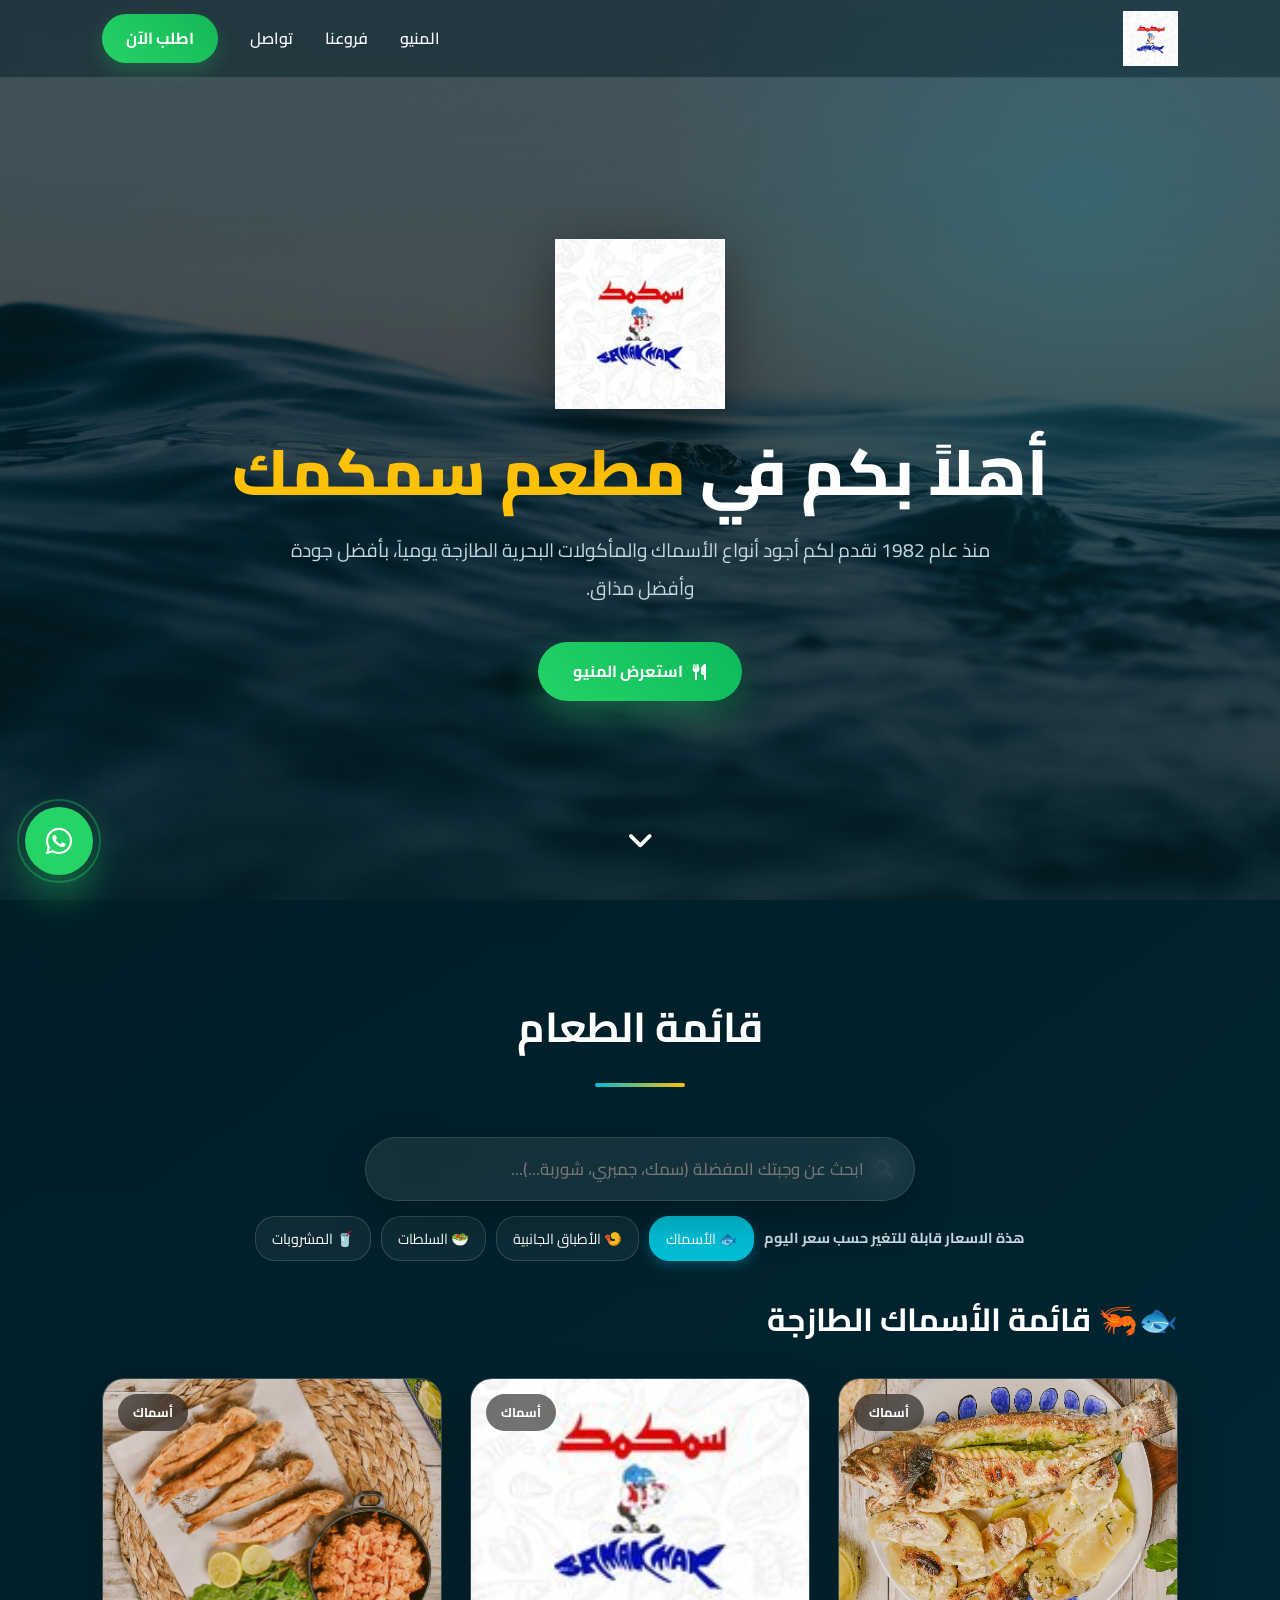
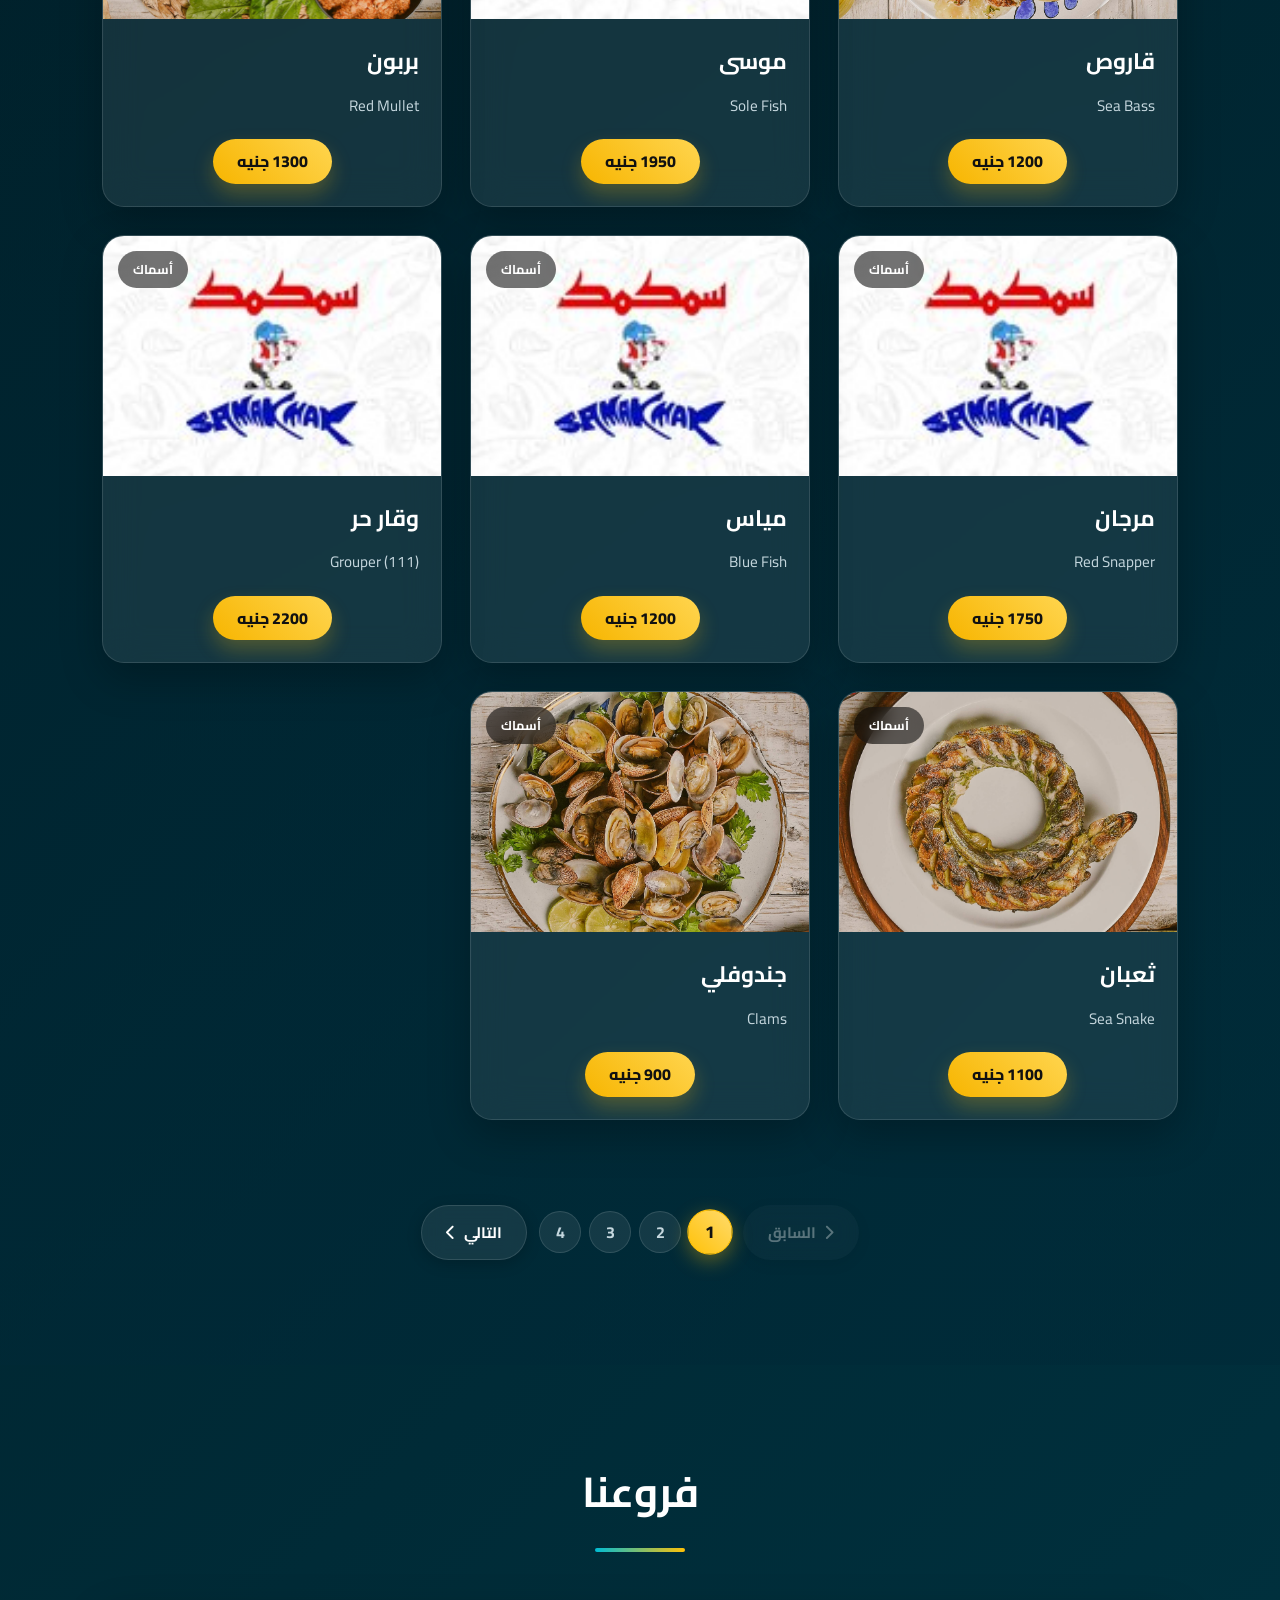
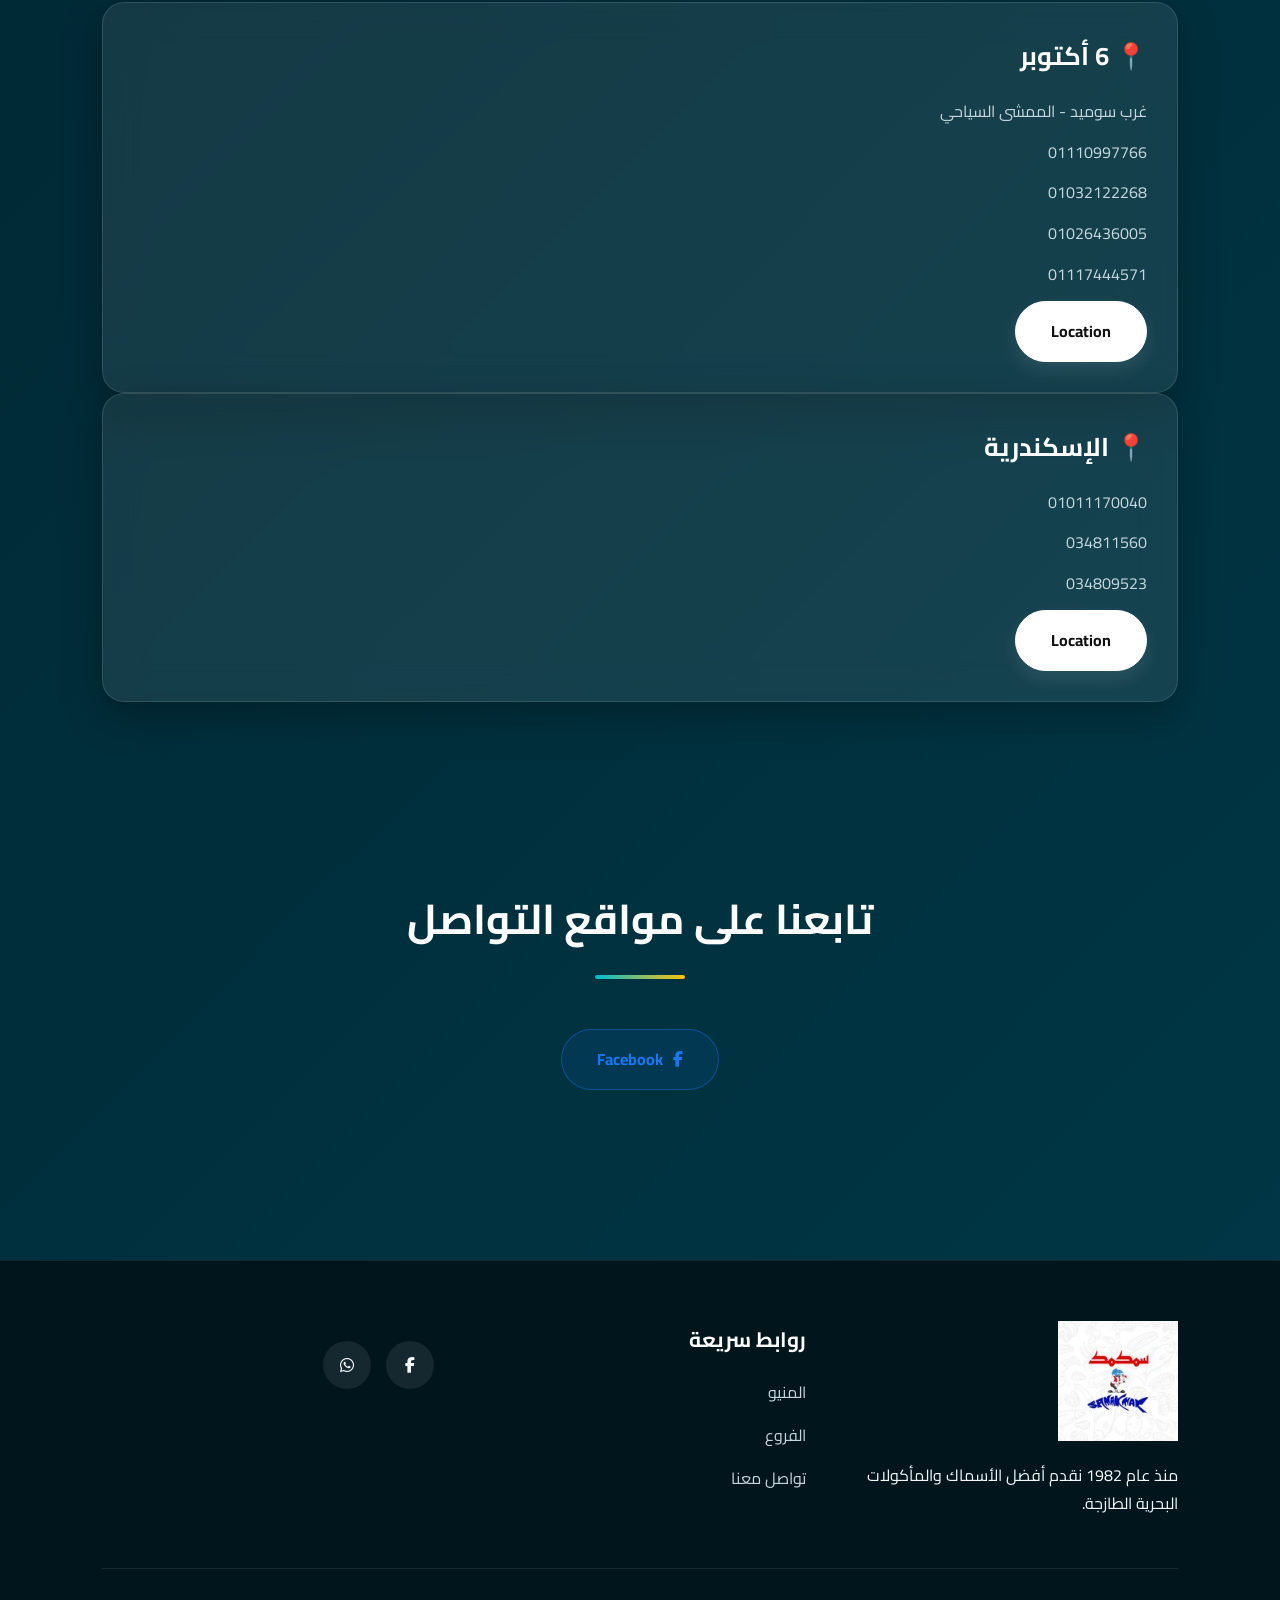
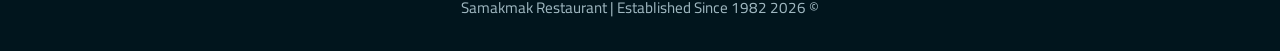
<file: index.html>
<!DOCTYPE html>
<html lang="ar" dir="rtl">
<head>
    <meta charset="UTF-8">
    <meta name="viewport" content="width=device-width, initial-scale=1.0">
    <title>مطعم سمكمك للمأكولات البحرية</title>

    <!-- Google Fonts & Font Awesome -->
    <link rel="preconnect" href="https://fonts.googleapis.com">
    <link rel="preconnect" href="https://fonts.gstatic.com" crossorigin>
    <link href="https://fonts.googleapis.com/css2?family=Cairo:wght@300;400;700&display=swap" rel="stylesheet">
    <link rel="stylesheet" href="https://cdnjs.cloudflare.com/ajax/libs/font-awesome/6.7.2/css/all.min.css">
    
    <!-- CSS Style Sheet (محدث مع تجاوز الكاش) -->
    <link rel="stylesheet" href="style.css?v=2.5">
</head>
<body>

    <!-- Header / Navbar -->
    <nav>
        <a href="#">
            <img src="images/logo.png" class="logo" alt="Samakmak Logo">
        </a>

        <div class="links">
            <a href="#menu">المنيو</a>
            <a href="#branches">فروعنا</a>
            <a href="#contact">تواصل</a>
            <a href="https://wa.me/201110997766" class="nav-btn">اطلب الآن</a>
        </div>

        <button class="menu-toggle" id="mobile-menu" aria-label="Toggle Menu">
            <span></span>
            <span></span>
            <span></span>
        </button>
    </nav>

    <!-- Hero Section -->
    <header>
        <div class="overlay"></div>

        <div class="hero">
            <img src="images/logo.png" alt="سمكمك">
            <h1>
                أهلاً بكم في
                <span>مطعم سمكمك</span>
            </h1>
            <p>
                منذ عام 1982 نقدم لكم أجود أنواع الأسماك والمأكولات البحرية الطازجة يومياً، 
                بأفضل جودة وأفضل مذاق.
            </p>

            <div class="hero-buttons">
                <a href="#menu" class="btn">
                    <i class="fa-solid fa-utensils"></i>
                    استعرض المنيو
                </a>
               <!--<a href="https://wa.me/201110997766" class="btn-outline" target="_blank">
                    <i class="fab fa-whatsapp"></i>
                    اطلب الآن
                </a> -->
            </div>
        </div>

        <div class="scroll-down">
            <i class="fa-solid fa-angle-down"></i>
        </div>
    </header>

    <!-- Menu Section -->
    <section id="menu">
        <div class="container">
            <h2 class="title">قائمة الطعام</h2>
            
            <!-- شريط البحث -->
            <div class="search-box">
                <i class="fa-solid fa-magnifying-glass search-icon"></i>
                <input type="text" id="searchInput" placeholder="ابحث عن وجبتك المفضلة (سمك، جمبري، شوربة...)...">
            </div>

            <!-- اختصارات سريعة أسفل مربع البحث -->
            <div class="quick-tags">
                <span class="tag-title">هذة الاسعار قابلة للتغير حسب سعر اليوم</span>
                <button class="filter active" data-filter="fish">🐟 الأسماك</button>
                <button class="filter" data-filter="side">🍤 الأطباق الجانبية</button>
                <button class="filter" data-filter="salads">🥗 السلطات</button>
                <button class="filter" data-filter="drinks">🥤 المشروبات</button>
            </div>

            <!-- حاوية عرض كروت المنيو -->
            <div id="menuContainer"></div>

            <!-- أزرار التحكم في الصفحات (Pagination) -->
            <div class="pagination-wrapper" id="paginationWrapper"></div>

        </div>
    </section>

    <!-- Branches Section -->
    <section id="branches">
        <div class="container">
            <h2 class="title">فروعنا</h2>

            <div class="branch">
                <h3>📍 6 أكتوبر</h3>
                <p>غرب سوميد - الممشى السياحي</p>
                <p>01110997766</p>
                <p>01032122268</p>
                <p>01026436005</p>
                <p>01117444571</p>
                <a href="https://maps.app.goo.gl/4fxdEMnoD3RSEVWLA" class="btn loc-btn" target="_blank">Location</a>
            </div>

            <div class="branch">
                <h3>📍 الإسكندرية</h3>
                <p>01011170040</p>
                <p>034811560</p>
                <p>034809523</p>
                <a href="https://maps.app.goo.gl/W3SB6WnKVE9eEMks8" class="btn loc-btn" target="_blank">Location</a>
            </div>
        </div>
    </section>

    <!-- Contact Section -->
    <section id="contact">
        <div class="container">
            <h2 class="title">تابعنا على مواقع التواصل</h2>
            <div style="text-align:center;">
                <a href="https://www.facebook.com/share/1JwjiqyzAq/" class="btn" target="_blank">
                    <i class="fab fa-facebook-f"></i> Facebook
                </a>
            </div>
        </div>
    </section>

    <!-- WhatsApp Floating Button -->
    <a href="https://wa.me/201110997766" class="whatsapp" target="_blank" aria-label="Chat on WhatsApp">
        <i class="fab fa-whatsapp"></i>
    </a>

    <!-- Footer -->
    <footer>
        <div class="footer-grid">
            <div>
                <img src="images/logo.png" class="footer-logo" alt="logo">
                <p>منذ عام 1982 نقدم أفضل الأسماك والمأكولات البحرية الطازجة.</p>
            </div>

            <div>
                <h3 class="footer-title">روابط سريعة</h3>
                <div class="footer-links">
                    <a href="#menu">المنيو</a>
                    <a href="#branches">الفروع</a>
                    <a href="#contact">تواصل معنا</a>
                </div>
            </div>
                <div class="footer-social">
                    <a href="https://www.facebook.com/share/1JwjiqyzAq/" target="_blank"><i class="fab fa-facebook-f"></i></a>
                    <a href="https://wa.me/201110997766" target="_blank"><i class="fab fa-whatsapp"></i></a>
                </div>
            </div>
        </div>

        <div class="copyright">
            © 2026 Samakmak Restaurant | Established Since 1982
        </div>
    </footer>

    <!-- Main JavaScript File (محدث مع تجاوز الكاش) -->
    <script src="script.js?v=2.5"></script>
</body>
</html>
</file>
<file: style.css>
/* ==========================================================================
   SAMAKMAK MENU - Modern CSS v2.2 (Full Complete & Responsive Optimized)
   ========================================================================== */

/* 1. GOOGLE FONTS
========================================= */
@import url('https://fonts.googleapis.com/css2?family=Cairo:wght@200;300;400;500;600;700;800&display=swap');

/* 2. VARIABLES (CUSTOM PROPERTIES)
========================================= */
:root {
    --primary: #00bcd4;
    --primary-dark: #0097a7;
    --secondary: #25D366;
    --gold: #ffc107;
    --bg: #001a22;
    --bg2: #003847;
    --glass: rgba(255, 255, 255, .08);
    --glass-hover: rgba(255, 255, 255, .14);
    --border: rgba(255, 255, 255, .12);
    --white: #ffffff;
    --text: #f3f8fb;
    --muted: #c5d7de;
    --shadow: 0 15px 40px rgba(0,0,0,.25);
    --radius: 18px;
    --transition: .35s ease;
}

/* 3. BASE RESET & SCROLLBAR
========================================= */
* {
    margin: 0;
    padding: 0;
    box-sizing: border-box;
}

html {
    scroll-behavior: smooth;
}

body {
    font-family: 'Cairo', sans-serif;
    background: linear-gradient(135deg, var(--bg), var(--bg2));
    color: var(--text);
    overflow-x: hidden;
    line-height: 1.8;
}

/* Scrollbar Customization */
::-webkit-scrollbar {
    width: 10px;
}
::-webkit-scrollbar-track {
    background: #02151b;
}
::-webkit-scrollbar-thumb {
    background: var(--primary);
    border-radius: 20px;
}
::-webkit-scrollbar-thumb:hover {
    background: #17d5ee;
}

/* 4. GLOBAL ELEMENTS & UTILITIES
========================================= */
img {
    max-width: 100%;
    display: block;
}

a {
    color: inherit;
    text-decoration: none;
}

ul {
    list-style: none;
}

section {
    padding: 90px 8%;
    position: relative;
}

.container {
    width: 100%;
    max-width: 1400px;
    margin: auto;
}

/* Section Title global design */
.title {
    text-align: center;
    font-size: 2.6rem;
    font-weight: 700;
    margin-bottom: 50px;
    color: #fff;
    position: relative;
    opacity: 0;
    transform: translateY(40px);
    transition: 1s;
}
.title.show {
    opacity: 1;
    transform: translateY(0);
}
.title::after {
    content: "";
    width: 90px;
    height: 4px;
    background: linear-gradient(90deg, var(--primary), var(--gold));
    display: block;
    margin: 18px auto 0;
    border-radius: 50px;
}

.reveal {
    opacity: 0;
    transform: translateY(40px);
    transition: 0.8s cubic-bezier(0.4, 0, 0.2, 1);
}
.reveal.show {
    opacity: 1;
    transform: translateY(0);
}

/* 5. NAVIGATION BAR
========================================= */
nav {
    position: fixed;
    top: 0;
    right: 0; 
    left: 0;
    width: 100%;
    height: 78px;
    display: flex;
    justify-content: space-between;
    align-items: center;
    padding: 0 8%;
    z-index: 9999;
    background: rgba(0, 26, 34, 0.45); 
    backdrop-filter: blur(18px);
    -webkit-backdrop-filter: blur(18px);
    border-bottom: 1px solid var(--border);
    transition: var(--transition);
}

nav.scrolled {
    height: 70px;
    background: rgba(0, 17, 25, 0.95);
    box-shadow: 0 8px 30px rgba(0,0,0,.5);
}

.logo {
    height: 55px;
    width: auto;
    display: block;
    object-fit: contain;
    transition: var(--transition);
}
.logo:hover {
    transform: scale(1.05) rotate(2deg);
}

.links {
    display: flex;
    align-items: center;
    gap: 32px;
}
.links a {
    position: relative;
    font-size: 16px;
    font-weight: 600;
    color: var(--text);
    padding: 6px 0;
    transition: var(--transition);
}
.links a:hover {
    color: var(--primary);
}
.links a::after {
    content: "";
    position: absolute;
    bottom: -4px;
    right: 0;
    width: 0;
    height: 2px;
    background: linear-gradient(90deg, var(--primary), var(--gold));
    border-radius: 50px;
    transition: var(--transition);
}
.links a:hover::after {
    width: 100%;
}

.nav-btn {
    background: linear-gradient(45deg, var(--secondary), #14b856) !important;
    color: #fff !important;
    padding: 10px 24px !important;
    border-radius: 40px;
    font-weight: 700 !important;
    box-shadow: 0 8px 20px rgba(37,211,102,.25);
    transition: var(--transition);
}
.nav-btn:hover {
    transform: translateY(-3px) !important;
    box-shadow: 0 12px 25px rgba(37,211,102,.4) !important;
}
.links .nav-btn::after {
    display: none;
}

.menu-toggle {
    display: none;
    flex-direction: column;
    gap: 6px;
    cursor: pointer;
    background: none;
    border: none;
    z-index: 10000;
}
.menu-toggle span {
    width: 28px;
    height: 3px;
    background-color: var(--text);
    border-radius: 2px;
    transition: var(--transition);
    transform-origin: center;
}

/* 6. HERO SECTION (Fixed & Mobile Optimized)
========================================= */
header {
    position: relative;
    width: 100%;
    min-height: 100vh;
    min-height: 100dvh; /* حل مشكلة ارتفاع شريط الموبايل */
    overflow: hidden;
    display: flex;
    align-items: center;
    justify-content: center;
    background: url("images/background-head.jpg") center center / cover no-repeat;
    background-attachment: scroll; /* منع fixed لمنع التشويه على الهواتف */
    padding: 100px 20px 60px;
}

@media (min-width: 992px) {
    header {
        background-attachment: fixed; /* تفعيل Parallax للشاشات الكبيرة فقط */
    }
}

header::before {
    content: "";
    position: absolute;
    inset: 0;
    background: linear-gradient(rgba(0,18,28,.55), rgba(0,25,35,.70));
    z-index: 1;
}
header::after {
    content: "";
    position: absolute;
    width: 900px;
    height: 900px;
    background: radial-gradient(circle, rgba(0,188,212,.18), transparent 70%);
    top: -250px;
    right: -250px;
    z-index: 1;
    animation: floatLight 8s ease-in-out infinite;
}

.slider {
    position: absolute;
    inset: 0;
    z-index: 0;
}
.slide {
    position: absolute;
    inset: 0;
    opacity: 0;
    transform: scale(1.12);
    transition: opacity 1.5s ease, transform 8s linear;
}
.slide.active {
    opacity: 1;
    transform: scale(1);
}
.slide img {
    width: 100%;
    height: 100%;
    object-fit: cover;
}
.overlay {
    position: absolute;
    inset: 0;
    background: rgba(0,0,0,.25);
}

.hero {
    position: relative;
    z-index: 2;
    max-width: 850px;
    width: 90%;
    margin: auto;
    text-align: center;
    animation: heroFade 1.2s ease;
}
.hero img {
    width: 170px;
    margin: auto;
    margin-bottom: 25px;
    filter: drop-shadow(0 15px 30px rgba(0,0,0,.45));
    animation: logoFloat 4s ease-in-out infinite;
}
.hero h1 {
    font-size: 4rem;
    font-weight: 800;
    line-height: 1.2;
    margin-bottom: 20px;
    color: #fff;
}
.hero h1 span {
    color: var(--gold);
}
.hero p {
    max-width: 700px;
    margin: auto;
    color: var(--muted);
    font-size: 1.2rem;
    line-height: 2;
    margin-bottom: 35px;
}

.hero-buttons {
    display: flex;
    justify-content: center;
    align-items: center;
    gap: 18px;
    flex-wrap: wrap;
}
.btn {
    display: inline-flex;
    align-items: center;
    justify-content: center;
    gap: 10px;
    padding: 15px 35px;
    border-radius: 50px;
    background: linear-gradient(45deg, var(--secondary), #0db95b);
    color: #fff;
    font-weight: 700;
    transition: .35s;
    box-shadow: 0 15px 35px rgba(37,211,102,.30);
}
.btn:hover {
    transform: translateY(-6px);
    box-shadow: 0 25px 45px rgba(37,211,102,.45);
}
.btn-outline {
    display: inline-flex;
    align-items: center;
    justify-content: center;
    padding: 15px 35px;
    border-radius: 50px;
    border: 2px solid rgba(255,255,255,.25);
    backdrop-filter: blur(10px);
    color: #fff;
    transition: .35s;
}
.btn-outline:hover {
    background: rgba(255,255,255,.08);
    transform: translateY(-6px);
}

.scroll-down {
    position: absolute;
    bottom: 40px;
    left: 50%;
    transform: translateX(-50%);
    z-index: 2;
    animation: bounce 2s infinite;
}
.scroll-down i {
    font-size: 30px;
    color: #fff;
}

/* 7. SEARCH BAR
========================================= */
.search-box {
    position: relative;
    max-width: 550px;
    width: 100%;
    margin: 0 auto 10px auto !important;
    z-index: 5;
}
.search-box input {
    width: 100%;
    padding: 15px 50px 15px 25px;
    font-family: 'Cairo', sans-serif;
    font-size: 1.05rem;
    font-weight: 500;
    color: var(--white);
    background: var(--glass);
    border: 1px solid var(--border);
    border-radius: 50px;
    backdrop-filter: blur(15px);
    -webkit-backdrop-filter: blur(15px);
    box-shadow: var(--shadow);
    transition: var(--transition);
    text-align: right;
    direction: rtl;
}
.search-box input:focus {
    outline: none;
    border-color: var(--primary);
    background: rgba(255, 255, 255, 0.12);
    box-shadow: 0 0 20px rgba(0, 188, 212, 0.25);
}
.search-box .search-icon {
    position: absolute;
    top: 50%;
    right: 22px;
    transform: translateY(-50%);
    color: var(--muted);
    font-size: 1.1rem;
    transition: var(--transition);
    pointer-events: none;
}
.search-box input:focus + .search-icon {
    color: var(--primary);
    transform: translateY(-50%) scale(1.1);
}

/* 8. QUICK TAGS / الاختصارات السريعة
========================================= */
.quick-tags {
    display: flex;
    align-items: center;
    justify-content: center;
    gap: 10px;
    flex-wrap: wrap;
    margin: 15px 0 30px;
}

.quick-tags .tag-title {
    color: var(--muted, #a0aec0);
    font-size: 0.9rem;
    font-weight: bold;
}

.quick-tags .filter {
    background: rgba(255, 255, 255, 0.05);
    color: var(--text-color, #fff);
    border: 1px solid rgba(255, 255, 255, 0.15);
    padding: 8px 16px;
    border-radius: 20px;
    cursor: pointer;
    font-size: 0.9rem;
    font-family: inherit;
    transition: all 0.3s ease;
}

.quick-tags .filter:hover,
.quick-tags .filter.active {
    background: var(--primary, #00b4d8);
    color: #fff;
    border-color: var(--primary, #00b4d8);
    box-shadow: 0 4px 12px rgba(0, 180, 216, 0.3);
}

/* 9. FILTER BUTTONS
========================================= */
.categories {
    display: flex;
    justify-content: center;
    align-items: center;
    gap: 15px;
    flex-wrap: wrap;
    margin-bottom: 45px;
    padding: 10px;
}
.categories .filter {
    font-family: 'Cairo', sans-serif;
    font-size: 1rem;
    font-weight: 700;
    color: var(--muted);
    background: var(--glass);
    border: 1px solid var(--border);
    padding: 12px 26px;
    border-radius: 50px;
    cursor: pointer;
    backdrop-filter: blur(10px);
    -webkit-backdrop-filter: blur(10px);
    box-shadow: 0 4px 15px rgba(0, 0, 0, 0.15);
    transition: all 0.4s cubic-bezier(0.4, 0, 0.2, 1);
    position: relative;
    overflow: hidden;
}
.categories .filter:hover {
    color: var(--white);
    background: rgba(255, 255, 255, 0.12);
    border-color: rgba(0, 188, 212, 0.4);
    transform: translateY(-4px);
    box-shadow: 0 8px 25px rgba(0, 188, 212, 0.2);
}
.categories .filter.active {
    color: #111 !important;
    background: linear-gradient(45deg, var(--gold), #ffdb6d) !important;
    border-color: var(--gold) !important;
    font-weight: 800;
    transform: translateY(-4px) scale(1.03);
    box-shadow: 0 10px 25px rgba(255, 193, 7, 0.4);
}

/* إخفاء زر "الكل" من الفلاتر إن وجد */
.categories .filter:first-child,
.categories .filter[data-filter="all"] {
    display: none !important;
}

/* 10. MENU ITEMS GRID & CARDS
========================================= */
#menu {
    position: relative;
    background: linear-gradient(180deg, rgba(0,20,28,.15), rgba(0,40,55,.45));
}

.category {
    margin-bottom: 70px;
}
.category-title {
    display: flex;
    align-items: center;
    gap: 15px;
    margin-bottom: 30px;
    font-size: 2rem;
    font-weight: 700;
    color: #fff;
}
.category-title i {
    color: var(--gold);
    font-size: 28px;
}

.items {
    display: grid;
    grid-template-columns: repeat(auto-fit, minmax(300px, 1fr));
    gap: 28px;
}

/* Card Design */
.item {
    position: relative;
    display: flex;
    flex-direction: column;
    justify-content: space-between;
    height: 100%;
    overflow: hidden;
    background: var(--glass);
    border: 1px solid var(--border);
    border-radius: 22px;
    transition: .4s;
    backdrop-filter: blur(18px);
    box-shadow: var(--shadow);
}
.item:hover {
    transform: translateY(-12px);
    background: var(--glass-hover);
}
.item::before {
    content: "";
    position: absolute;
    inset: 0;
    background: linear-gradient(120deg, transparent, rgba(255,255,255,.08), transparent);
    transform: translateX(-100%);
    transition: .8s;
}
.item:hover::before {
    transform: translateX(100%);
}

.item-image {
    position: relative;
    width: 100%;
    height: 240px;
    overflow: hidden;
}
.item-image img {
    width: 100%;
    height: 100%;
    object-fit: cover;
    transition: 1s;
}
.item:hover img {
    transform: scale(1.12);
}

.badge {
    position: absolute;
    top: 15px;
    left: 15px;
    background: rgba(0,0,0,.55);
    backdrop-filter: blur(10px);
    color: #fff;
    padding: 7px 15px;
    border-radius: 30px;
    font-size: .8rem;
    font-weight: 700;
}

.item-content {
    padding: 22px;
    display: flex;
    flex-direction: column;
    flex-grow: 1;
    justify-content: space-between;
}
.item-content h3 {
    font-size: 1.4rem;
    margin-bottom: 10px;
    color: #fff;
}
.item-content p {
    color: var(--muted);
    font-size: .95rem;
    line-height: 1.8;
}

.item-footer {
    display: flex;
    justify-content: center;
    align-items: center;
    margin-top: 20px;
    width: 100%;
}

.price {
    display: inline-flex;
    align-items: center;
    justify-content: center;
    padding: 8px 24px;
    border-radius: 50px;
    background: linear-gradient(45deg, #f7b500, #ffd54f);
    color: #111;
    font-size: 1rem;
    font-weight: 800;
    box-shadow: 0 10px 20px rgba(255,193,7,.25);
    transition: var(--transition);
}
.item:hover .price {
    transform: scale(1.08);
}
.item:hover h3 {
    color: var(--gold);
}

/* 11. NO IMAGE CARDS STYLE (السلطات والمشروبات)
========================================= */
.no-image-layout {
    min-height: 150px;
    border-top: 3px solid var(--primary);
    background: linear-gradient(135deg, rgba(255,255,255,.05), rgba(255,255,255,.09)) !important;
}
.no-image-layout .item-header {
    display: flex;
    justify-content: space-between;
    align-items: flex-start;
    gap: 10px;
    width: 100%;
}
.badge-inline {
    background: rgba(0, 188, 212, 0.15);
    color: var(--primary);
    padding: 3px 12px;
    border-radius: 30px;
    font-size: 0.75rem;
    font-weight: 700;
    white-space: nowrap;
    border: 1px solid rgba(0, 188, 212, 0.3);
}

/* 12. PAGINATION STYLING
========================================= */
.pagination-wrapper {
    display: flex;
    justify-content: center;
    align-items: center;
    gap: 12px;
    margin-top: 50px;
    padding: 15px;
    direction: rtl;
}

.page-btn {
    display: inline-flex;
    align-items: center;
    gap: 8px;
    padding: 12px 24px;
    border-radius: 50px;
    background: var(--glass);
    border: 1px solid var(--border);
    color: var(--white);
    font-family: 'Cairo', sans-serif;
    font-size: 0.95rem;
    font-weight: 700;
    cursor: pointer;
    backdrop-filter: blur(10px);
    -webkit-backdrop-filter: blur(10px);
    transition: var(--transition);
    box-shadow: 0 4px 15px rgba(0, 0, 0, 0.2);
}

.page-btn:hover:not(:disabled) {
    background: var(--primary);
    border-color: var(--primary);
    color: #111;
    transform: translateY(-3px);
    box-shadow: 0 8px 20px rgba(0, 188, 212, 0.35);
}

.page-btn:disabled {
    opacity: 0.35;
    cursor: not-allowed;
    border-color: transparent;
}

.page-numbers {
    display: flex;
    align-items: center;
    gap: 8px;
}

.page-num {
    width: 42px;
    height: 42px;
    display: flex;
    align-items: center;
    justify-content: center;
    border-radius: 50%;
    background: var(--glass);
    border: 1px solid var(--border);
    color: var(--muted);
    font-family: 'Cairo', sans-serif;
    font-weight: 700;
    font-size: 1rem;
    cursor: pointer;
    transition: var(--transition);
}

.page-num:hover {
    color: var(--white);
    border-color: var(--primary);
    background: rgba(255, 255, 255, 0.12);
}

.page-num.active {
    background: linear-gradient(45deg, var(--gold), #ffdb6d);
    color: #111;
    border-color: var(--gold);
    font-weight: 800;
    box-shadow: 0 6px 18px rgba(255, 193, 7, 0.35);
    transform: scale(1.08);
}

/* 13. SKELETON LOADING
========================================= */
.skeleton-category {
    display: grid;
    grid-template-columns: repeat(auto-fill, minmax(280px, 1fr));
    gap: 20px;
    width: 100%;
}
.skeleton-card {
    height: 350px;
    background: linear-gradient(90deg, rgba(255,255,255,0.05) 25%, rgba(255,255,255,0.1) 50%, rgba(255,255,255,0.05) 75%);
    background-size: 200% 100%;
    animation: loadingSkeleton 1.5s infinite;
    border-radius: 22px;
}

/* 14. BRANCHES SECTION
========================================= */
.branches {
    display: grid;
    grid-template-columns: repeat(auto-fit, minmax(320px, 1fr));
    gap: 30px;
}
.branch {
    position: relative;
    overflow: hidden;
    padding: 30px;
    border-radius: 22px;
    background: var(--glass);
    border: 1px solid var(--border);
    backdrop-filter: blur(18px);
    transition: .4s;
    box-shadow: var(--shadow);
}
.branch:hover {
    transform: translateY(-10px);
    background: var(--glass-hover);
}
.branch h3 {
    font-size: 1.6rem;
    margin-bottom: 18px;
    color: #fff;
}
.branch p {
    color: var(--muted);
    margin-bottom: 12px;
}
.branch iframe {
    width: 100%;
    height: 260px;
    margin-top: 20px;
    border: none;
    border-radius: 18px;
    overflow: hidden;
}
.branch a {
    display: inline-flex;
    align-items: center;
    gap: 10px;
    color: var(--primary);
    font-weight: 700;
    transition: .3s;
}
.branch a:hover {
    color: var(--gold);
}

.branch .loc-btn {
    background: #ffffff !important;
    color: #111111 !important;
    border: 1px solid #ffffff;
    box-shadow: 0 8px 20px rgba(255, 255, 255, 0.1);
    transition: var(--transition);
}

.branch .loc-btn:hover {
    background: transparent !important;
    color: #ffffff !important;
    border-color: #ffffff;
    transform: translateY(-4px);
    box-shadow: 0 12px 25px rgba(255, 255, 255, 0.2);
}

#contact .btn {
    background: rgba(24, 119, 242, 0.1) !important;
    border: 1px solid rgba(24, 119, 242, 0.4) !important;
    color: #1877F2 !important;
    box-shadow: none !important;
    transition: var(--transition);
}

#contact .btn:hover {
    background: #1877F2 !important;
    color: #ffffff !important;
    box-shadow: 0 10px 25px rgba(24, 119, 242, 0.4) !important;
    transform: translateY(-4px);
}

/* 15. FOOTER
========================================= */
footer {
    margin-top: 80px;
    padding: 60px 8% 30px;
    background: #01151d;
    border-top: 1px solid rgba(255,255,255,.08);
}
.footer-grid {
    display: grid;
    grid-template-columns: repeat(auto-fit, minmax(250px, 1fr));
    gap: 40px;
}
.footer-logo {
    width: 120px;
    margin-bottom: 20px;
}
.footer-title {
    color: #fff;
    font-size: 1.3rem;
    margin-bottom: 20px;
}
.footer-links {
    display: flex;
    flex-direction: column;
    gap: 14px;
}
.footer-links a {
    color: var(--muted);
    transition: .3s;
}
.footer-links a:hover {
    color: var(--primary);
    padding-right: 8px;
}
.footer-contact {
    display: flex;
    flex-direction: column;
    gap: 14px;
}
.footer-contact span {
    display: flex;
    align-items: center;
    gap: 10px;
    color: var(--muted);
}
.footer-social {
    display: flex;
    gap: 15px;
    margin-top: 20px;
}
.footer-social a {
    width: 48px;
    height: 48px;
    border-radius: 50%;
    display: flex;
    align-items: center;
    justify-content: center;
    background: rgba(255,255,255,.08);
    transition: .35s;
}
.footer-social a:hover {
    background: var(--primary);
    transform: translateY(-5px);
}
.copyright {
    margin-top: 50px;
    text-align: center;
    color: #9fb7c0;
    border-top: 1px solid rgba(255,255,255,.08);
    padding-top: 25px;
    font-size: .95rem;
}

/* 16. UTILITIES (WHATSAPP BUTTON)
========================================= */
.whatsapp {
    position: fixed;
    left: 25px;
    bottom: 25px;
    width: 68px;
    height: 68px;
    border-radius: 50%;
    background: #25D366;
    display: flex;
    align-items: center;
    justify-content: center;
    color: #fff;
    font-size: 30px;
    box-shadow: 0 20px 40px rgba(37,211,102,.45);
    transition: .35s;
    z-index: 999;
}
.whatsapp:hover {
    transform: scale(1.12);
}
.whatsapp::before {
    content: "";
    position: absolute;
    inset: -8px;
    border-radius: 50%;
    border: 2px solid rgba(37,211,102,.35);
    animation: ripple 2s infinite;
}

/* 17. KEYFRAMES ANIMATIONS
========================================= */
@keyframes ripple {
    0% { transform: scale(1); opacity: 1; }
    100% { transform: scale(1.5); opacity: 0; }
}
@keyframes heroFade {
    from { opacity: 0; transform: translateY(60px); }
    to { opacity: 1; transform: translateY(0); }
}
@keyframes logoFloat {
    0%, 100% { transform: translateY(0); }
    50% { transform: translateY(-12px); }
}
@keyframes floatLight {
    0%, 100% { transform: translate(0,0); }
    50% { transform: translate(-40px,25px); }
}
@keyframes bounce {
    0%, 100% { transform: translate(-50%,0); }
    50% { transform: translate(-50%,12px); }
}
@keyframes loadingSkeleton {
    0% { background-position: 200% 0; }
    100% { background-position: -200% 0; }
}

/* ==========================================================================
   18. MEDIA QUERIES (RESPONSIVE SYSTEM)
   ========================================================================== */

/* --- LARGE SCREEN (1200px) --- */
@media (max-width: 1200px) {
    section { padding: 80px 6%; }
}

/* --- TABLETS (992px) --- */
@media (max-width: 992px) {
    .hero h1 { font-size: 3rem; }
    .hero p { font-size: 1.05rem; }
    nav { padding: 0 5%; }
    .items { grid-template-columns: repeat(2, 1fr); }
    .footer-grid { grid-template-columns: repeat(2, 1fr); }
}

/* --- PHONES & SMALL SCREENS (تنسيق الموبايل المطور لـ 3 كروت بالعرض) --- */
@media (max-width: 768px) {
    section { padding: 50px 10px; }

    header {
        padding: 120px 15px 40px;
        min-height: 85vh;
        min-height: 85dvh;
    }

    nav { 
        height: 70px !important; 
        padding: 0 5% !important;
        display: flex !important;
        justify-content: space-between !important;
        align-items: center !important;
    }
    
    .menu-toggle { 
        display: flex !important; 
        order: 2; 
    }
    
    .links {
        position: fixed;
        top: 0;
        right: -100%; 
        width: 280px;
        height: 100vh;
        background: rgba(0, 26, 34, 0.98); 
        backdrop-filter: blur(25px);
        -webkit-backdrop-filter: blur(25px);
        border-left: 1px solid var(--border);
        flex-direction: column;
        justify-content: center;
        gap: 35px;
        padding: 40px;
        transition: right 0.4s cubic-bezier(0.1, 0.8, 0.3, 1);
        box-shadow: -10px 0 30px rgba(0,0,0,0.5);
        z-index: 9999;
    }
    
    .links.active { right: 0 !important; }
    .links a { font-size: 20px; width: 100%; text-align: center; }
    .links .nav-btn { width: 100%; text-align: center; }

    .menu-toggle.active span:nth-child(1) { transform: translateY(9px) rotate(45deg); background-color: var(--primary); }
    .menu-toggle.active span:nth-child(2) { opacity: 0; transform: scale(0); }
    .menu-toggle.active span:nth-child(3) { transform: translateY(-9px) rotate(-45deg); background-color: var(--primary); }

    .logo { height: 48px !important; }
    .hero { width: 92%; }
    .hero img { width: 120px; }
    .hero h1 { font-size: 2.1rem; }
    .hero p { font-size: 0.95rem; line-height: 1.8; }
    .hero-buttons { flex-direction: column; }
    .btn, .btn-outline { width: 100%; justify-content: center; }
    .title { font-size: 2rem; }
    .category-title { font-size: 1.3rem; margin-bottom: 18px; }
    .footer-grid, .branches { grid-template-columns: 1fr; }
    .whatsapp { width: 55px; height: 55px; font-size: 24px; left: 15px; bottom: 15px; }

    /* ضبط الشبكة لتعرض 3 كروت بالعرض على الموبايل */
    .items {
        display: grid !important;
        grid-template-columns: repeat(3, 1fr) !important;
        gap: 6px !important;
    }

    /* تصغير حجم الكارت والتفاصيل الداخلية */
    .item {
        padding: 6px !important;
        border-radius: 12px !important;
    }

    .item-image {
        height: 75px !important;
        border-radius: 8px !important;
    }

    .badge {
        top: 4px !important;
        left: 4px !important;
        font-size: 0.55rem !important;
        padding: 2px 5px !important;
    }

    .item-content {
        padding: 4px 2px 2px 2px !important;
    }

    .item-content h3 {
        font-size: 0.72rem !important;
        line-height: 1.2 !important;
        margin-bottom: 2px !important;
        white-space: nowrap;
        overflow: hidden;
        text-overflow: ellipsis;
    }

    .item-content p {
        font-size: 0.6rem !important;
        line-height: 1.2 !important;
        margin-bottom: 6px !important;
        white-space: nowrap;
        overflow: hidden;
        text-overflow: ellipsis;
    }

    .item-footer {
        flex-direction: column !important;
        align-items: center !important;
        gap: 4px !important;
        margin-top: 4px !important;
        padding-top: 4px !important;
        border-top: 1px dashed rgba(255,255,255,0.1) !important;
    }

    .price {
        font-size: 0.68rem !important;
        padding: 3px 0 !important;
        width: 100% !important;
        text-align: center !important;
        box-shadow: none !important;
    }

    /* أزرة الفلتر والبحث للموبايل */
    .categories {
        gap: 8px;
        margin-bottom: 25px;
        justify-content: flex-start;
        overflow-x: auto;
        white-space: nowrap;
        padding-bottom: 10px;
        -ms-overflow-style: none;  
        scrollbar-width: none; 
    }
    .categories::-webkit-scrollbar {
        display: none;
    }
    .categories .filter {
        padding: 8px 16px;
        font-size: 0.85rem;
    }

    .quick-tags {
        gap: 6px;
    }
    .quick-tags .tag-title {
        width: 100%;
        text-align: center;
        margin-bottom: 5px;
    }
    .quick-tags .filter {
        padding: 6px 12px;
        font-size: 0.8rem;
    }

    .search-box {
        width: 100%;
        margin-bottom: 20px;
    }
    .search-box input {
        padding: 10px 40px 10px 15px;
        font-size: 0.88rem;
    }
    .search-box .search-icon {
        right: 14px;
        font-size: 0.9rem;
    }

    /* ضبط أزرار الـ Pagination للموبايل */
    .pagination-wrapper {
        gap: 6px;
        margin-top: 30px;
        padding: 10px 0;
    }
    .page-btn {
        padding: 8px 12px;
        font-size: 0.8rem;
    }
    .page-num {
        width: 32px;
        height: 32px;
        font-size: 0.8rem;
    }
}

/* --- SMALL PHONES (480px) --- */
@media (max-width: 480px) {
    .hero h1 { font-size: 1.8rem; }
    .hero p { font-size: .9rem; }
    .title { font-size: 1.5rem; }
    .branch { padding: 18px; }
    footer { padding: 40px 15px 20px; }
}

/* --- تعديلات خاصة بكروت السلطات والمشروبات بدون صور في العرض المضغوط (3 كروت) --- */
@media (max-width: 768px) {
    .item.no-image-layout {
        min-height: unset !important;
        padding: 8px !important;
    }
    
    .item.no-image-layout .item-content {
        padding: 0 !important;
    }
    
    .item.no-image-layout .no-image-content {
        display: flex;
        flex-direction: column;
        justify-content: space-between;
        height: 100%;
    }

    .item.no-image-layout .item-header {
        flex-direction: column;
        align-items: flex-start;
        gap: 2px;
        margin-bottom: 4px;
    }

    .item.no-image-layout h3 {
        font-size: 0.72rem !important;
        white-space: nowrap;
        overflow: hidden;
        text-overflow: ellipsis;
        width: 100%;
    }

    .item.no-image-layout .badge-inline {
        font-size: 0.5rem !important;
        padding: 1px 6px !important;
    }

    .item.no-image-layout p {
        font-size: 0.58rem !important;
        line-height: 1.2 !important;
        display: -webkit-box;
        -webkit-line-clamp: 2;
        -webkit-box-orient: vertical;
        overflow: hidden;
        margin-bottom: 6px !important;
        white-space: normal !important;
    }

    .item.no-image-layout .item-footer {
        margin-top: auto !important;
    }
}
/* إضافتها فقط للأسعار الموجودة داخل قسم الأسماك */
#fish .price::after {
    content: " / 1 كيلو";
    font-size: 0.85em;
    font-weight: 600;
    margin-right: 4px;
    opacity: 0.9;
}

/* ضبط النص على الشاشات الصغيرة للموبايل */
@media (max-width: 768px) {
    #fish .price::after {
        font-size: 0.7em;
        margin-right: 2px;
    }
}
</file>
